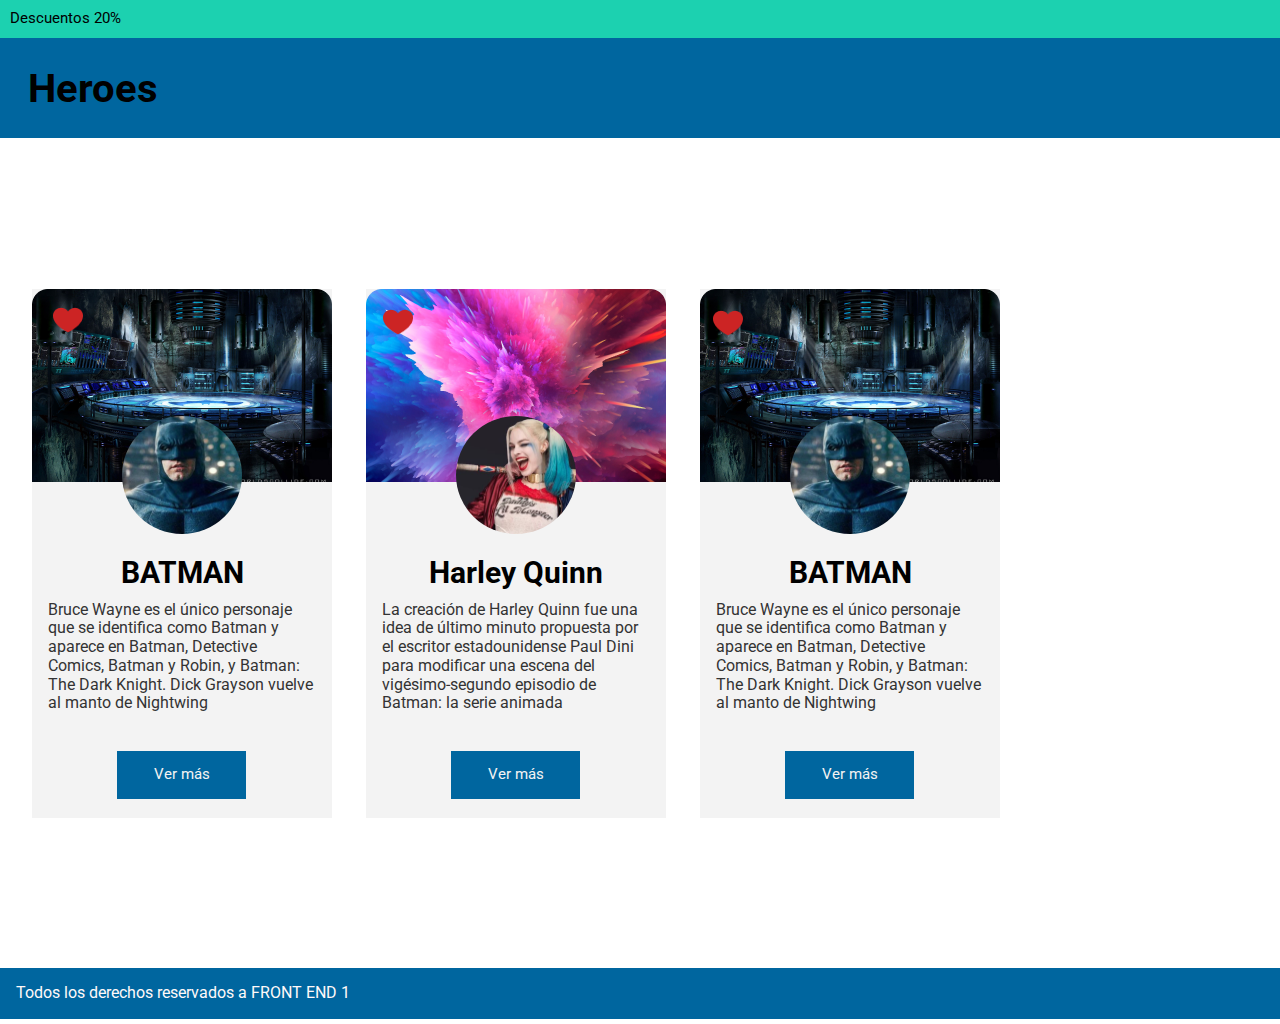
<file: Clase 10/index.html>
<!DOCTYPE html>
<html lang="en">
<head>
    <meta charset="UTF-8">
    <meta http-equiv="X-UA-Compatible" content="IE=edge">
    <meta name="viewport" content="width=device-width, initial-scale=1.0">
    <link rel="stylesheet" href="https://use.fontawesome.com/releases/v5.15.3/css/all.css" integrity="sha384-SZXxX4whJ79/gErwcOYf+zWLeJdY/qpuqC4cAa9rOGUstPomtqpuNWT9wdPEn2fk" crossorigin="anonymous">
    <link rel="preconnect" href="https://fonts.gstatic.com">
    <link href="https://fonts.googleapis.com/css2?family=Roboto:wght@100&display=swap" rel="stylesheet">
    <link rel="stylesheet" href="css/style.css">
    <title>Heroes</title>
</head>
<body>
    <head>
        <p class="descuentos">Descuentos 20%</p>
        <h1 class="heroes">Heroes</h1>
    </head>

    <main>
        <!-- Batman -->
        <div>

            <section>
                <img class="portada-batman" src="img/portada-batman.png">
                <img class="corazon-1" src="img/corazon.png">
                <img class="foto-batman" src="img/batman.png">
                <h2 class="batman">Batman</h2>
                <p class="texto">Bruce Wayne es el único personaje que se identifica como Batman y aparece en Batman, Detective Comics, Batman y Robin, y Batman: The Dark Knight. Dick Grayson vuelve al manto de Nightwing</p>
                <p class="ver-mas">Ver más</p>
            </section>

            <section>
                <img class="portada-harley" src="img/portada-harley-quinn.png">
                <img class="corazon-2" src="img/corazon.png">
                <img class="foto-harley" src="img/harley-quinn.png">
                <h2 class="harley">Harley Quinn</h2>
                <p class="texto">La creación de Harley Quinn fue una idea de último minuto propuesta por el escritor estadounidense Paul Dini para modificar una escena del vigésimo-segundo episodio de Batman: la serie animada</p>
                <p class="ver-mas">Ver más</p>
            </section>
            
            <section class="tercera-section">
                <img class="portada-batman" src="img/portada-batman.png">
                <img class="corazon-3" src="img/corazon.png">
                <img class="foto-batman" src="img/batman.png">
                <h2 class="batman">Batman</h2>
                <p class="texto">Bruce Wayne es el único personaje que se identifica como Batman y aparece en Batman, Detective Comics, Batman y Robin, y Batman: The Dark Knight. Dick Grayson vuelve al manto de Nightwing</p>
                <p class="ver-mas">Ver más</p>
            </section>

        </div>
    </main>

    <footer>
        <p>Todos los derechos reservados a FRONT END 1</p>
    </footer>
</body>
</html>
</file>
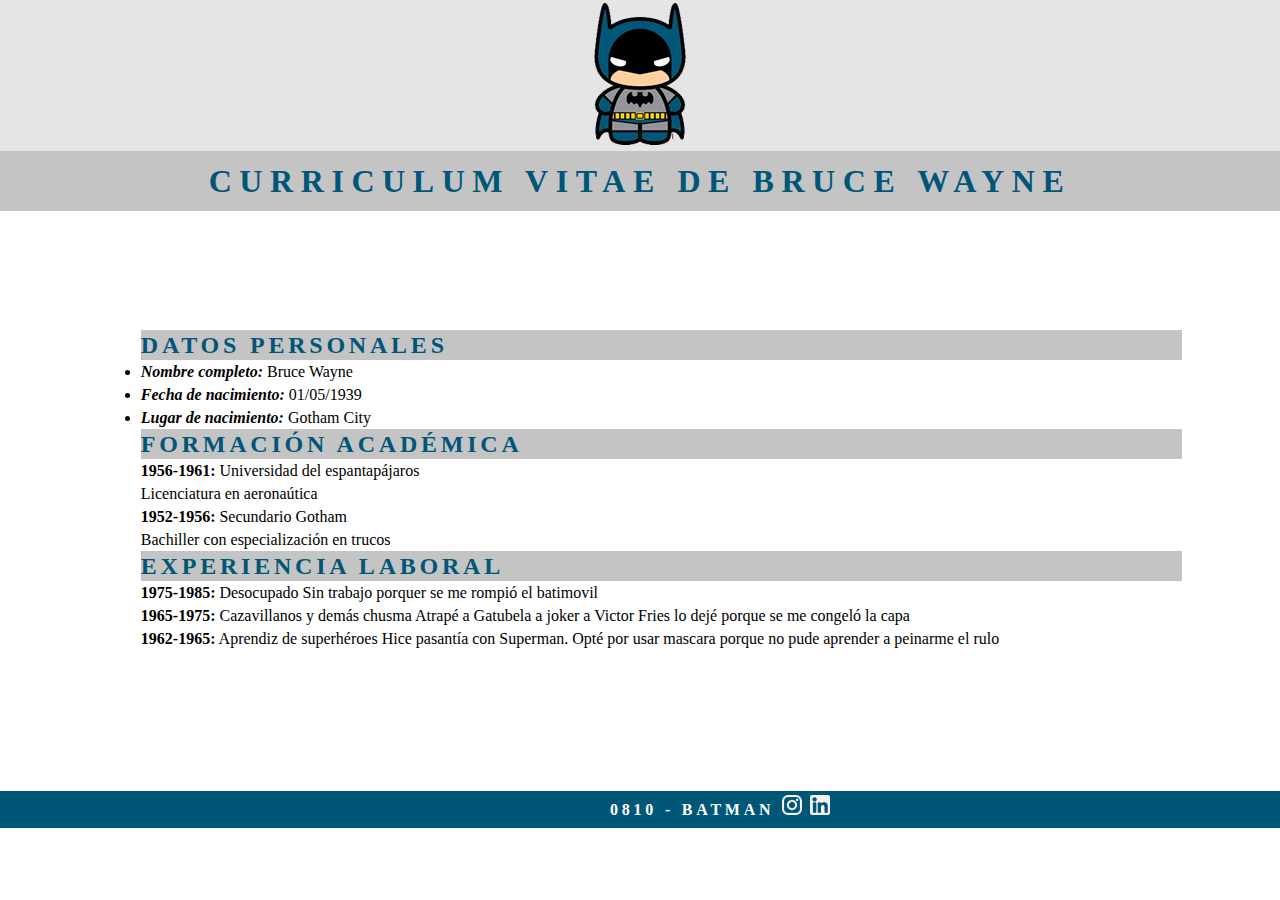
<file: CV Batman/index.html>
<!DOCTYPE html>
<html lang="es">
<head>
    <meta charset="UTF-8">
    <meta http-equiv="X-UA-Compatible" content="IE=edge">
    <meta name="viewport" content="width=device-width, initial-scale=1.0">
    <title>CV Batman</title>
    <link rel="stylesheet" href="https://use.fontawesome.com/releases/v5.15.3/css/all.css" integrity="sha384-SZXxX4whJ79/gErwcOYf+zWLeJdY/qpuqC4cAa9rOGUstPomtqpuNWT9wdPEn2fk" crossorigin="anonymous">
    <link rel="stylesheet" href="css/style.css">
</head>

<body>

<header align="center">
    <img src="img/logo batman.png" alt="Logo de Batman">
    <h1>curriculum vitae de bruce wayne</h1>
</header>

<main>
<a href="../index.html"><i class="fas fa-arrow-circle-left"></i></a>

    <section>
    <h2 class="datos-personales">Datos personales</h2>
        <ul> 
            <li><a class="negrita-y-cursiva">Nombre completo:</a> <a>Bruce Wayne</a></li>
            <li><a class="negrita-y-cursiva">Fecha de nacimiento:</a> <a>01/05/1939</a></li>
            <li><a class="negrita-y-cursiva">Lugar de nacimiento:</a> <a>Gotham City</a></li>
        </ul>

        <h2 class="formacion-academica">Formación académica</h2>
        <ul type="none">
            <li><a class="negrita">1956-1961:</a> 
                <a>Universidad del espantapájaros</a></li>
                <li>Licenciatura en aeronaútica</li>
            <li><a class="negrita">1952-1956:</a> 
                <a>Secundario Gotham</a>
                <li>Bachiller con especialización en trucos</li>
        </ul>

        <h2 class="experiencia-laboral">Experiencia laboral</h2>
        <ul type="none">
            <li><a class="negrita">1975-1985:</a> <a>Desocupado</a>
                Sin trabajo porquer se me rompió el batimovil</li>
            <li><a class="negrita">1965-1975:</a> <a>Cazavillanos y demás chusma</a>
                Atrapé a Gatubela a joker a Victor Fries lo dejé porque se me congeló la capa</li>
            <li><a class="negrita">1962-1965:</a> <a>Aprendiz de superhéroes</a>
                Hice pasantía con Superman. Opté por usar mascara porque no pude aprender a peinarme el rulo</li>
        </ul>
    </section>
</main>

<footer align="center">
    <a class="batman">0810 - Batman</a>
    <a><img class="logo-instagram" src="img/ico_instagram.png" alt="Logo de ig"></a>
    <a><img class="logo-linkedin" src="img/ico_linkedin.png" alt="Logo de Linkedin"></a>
</footer>

</body>

</html>
</file>
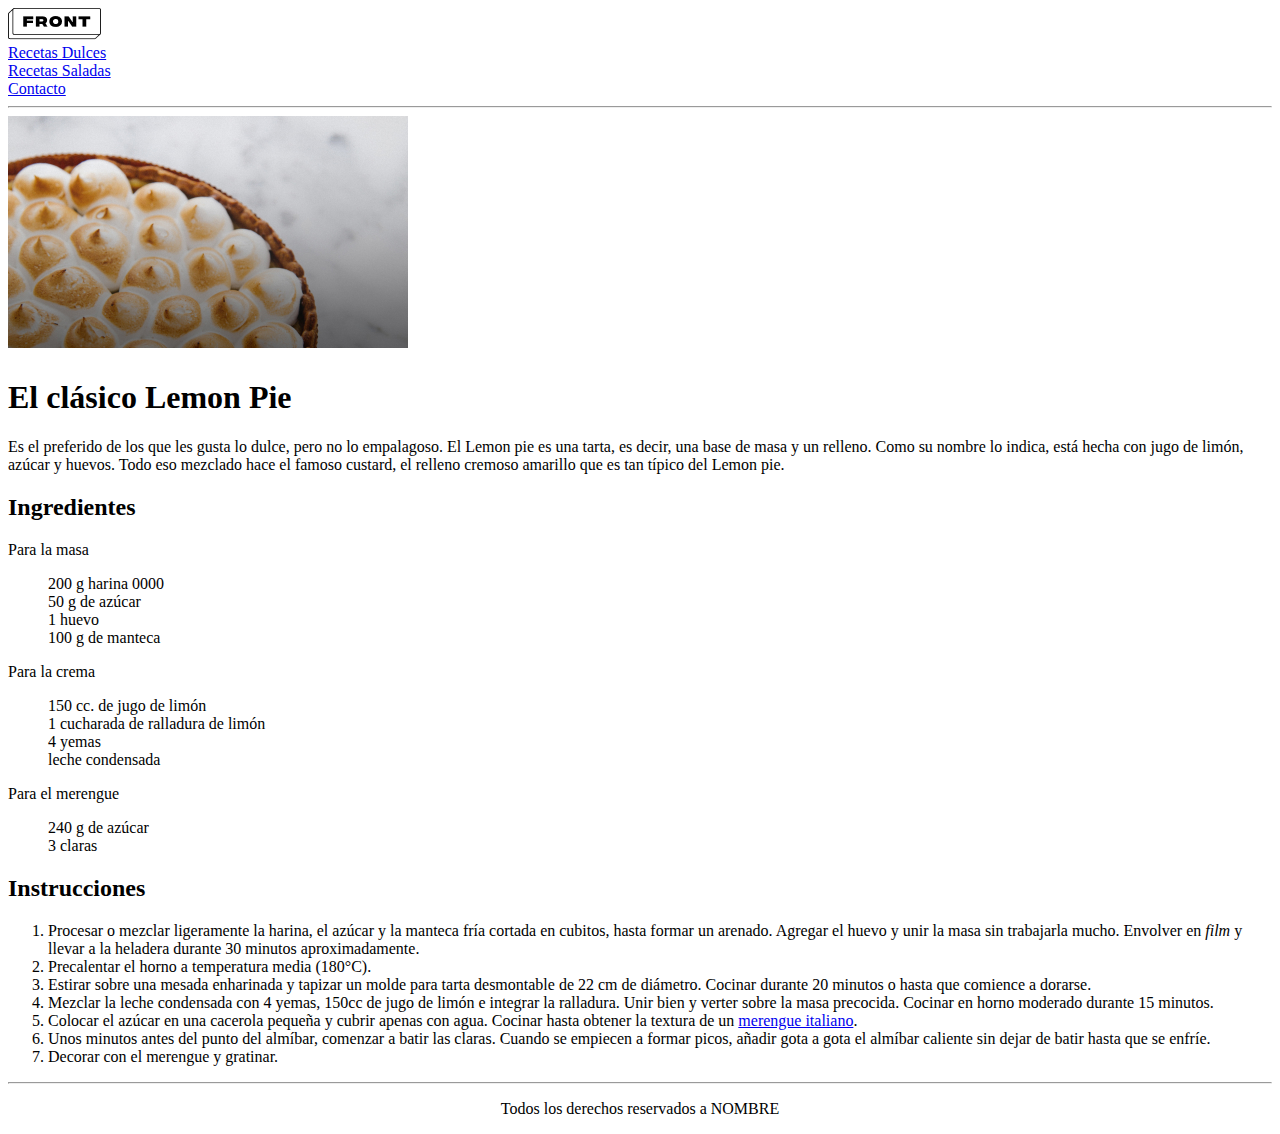
<file: Lemon Pie/index.html>
<!DOCTYPE html>
<html lang="es">
<head>
    <meta charset="UTF-8">
    <meta http-equiv="X-UA-Compatible" content="IE=edge">
    <meta name="viewport" content="width=device-width, initial-scale=1.0">
    <title>Lemon Pie</title>
    <link rel="stylesheet" href="https://use.fontawesome.com/releases/v5.15.3/css/all.css" integrity="sha384-SZXxX4whJ79/gErwcOYf+zWLeJdY/qpuqC4cAa9rOGUstPomtqpuNWT9wdPEn2fk" crossorigin="anonymous">
    <link rel="stylesheet" href="css/style.css">
</head>

<body>
    <header>
        <img src="img/LOGO (1).png" alt="Esto es un logo">
        <br>
        <a href="https://www.google.com" target="_blank">Recetas Dulces</a>
        <br>
        <a href="https://www.google.com" target="_blank">Recetas Saladas</a>
        <br>
        <a href="https://www.google.com" target="_blank">Contacto</a>

        
        <hr>
    </header>
    <main>
        <a href="../index.html"><i class="fas fa-arrow-circle-left"></i></a>

        <img src="img/lemon-pie 2.jpg" alt="Esto es una foto de un Lemon Pie">
        <h1>El clásico Lemon Pie</h1>
        <p>Es el preferido de los que les gusta lo dulce, pero no lo empalagoso. El Lemon pie es una tarta, es decir, una base de masa y un relleno. Como su nombre lo indica, está hecha con jugo de limón, azúcar y huevos. Todo eso mezclado hace el famoso custard, el relleno cremoso amarillo que es tan típico del Lemon pie.</p>
        <section id="Ingredientes">
            <h2>Ingredientes</h2>
            <p>Para la masa</p>
                <ul type="none">
                    <li>200 g harina 0000</li>
                    <li>50 g de azúcar</li>
                    <li>1 huevo</li>
                    <li>100 g de manteca</li>
                </ul>
            <p>Para la crema</p>
                <ul type="none">
                    <li>150 cc. de jugo de limón</li>
                    <li>1 cucharada de ralladura de limón</li>
                    <li>4 yemas</li>
                    <li>leche condensada</li>
                </ul>
            <p id="merengue italiano">Para el merengue</p>
                <ul type="none">
                    <li>240 g de azúcar</li>
                    <li>3 claras</li>
                    
                </ul>
                    
        </section>
        <section id="Instrucciones">
            <h2>Instrucciones</h2>
            <ol>
                <li>Procesar o mezclar ligeramente la harina, el azúcar y la manteca fría cortada en cubitos, hasta formar un arenado. Agregar el huevo y unir la masa sin trabajarla mucho. Envolver en <em>film</em> y llevar a la heladera durante 30 minutos aproximadamente.</li>
                <li>Precalentar el horno a temperatura media (180°C).</li>
                <li>Estirar sobre una mesada enharinada y tapizar un molde para tarta desmontable de 22 cm de diámetro. Cocinar durante 20 minutos o hasta que comience a dorarse.</li>            
                <li>Mezclar la leche condensada con 4 yemas, 150cc de jugo de limón e integrar la ralladura. Unir bien y verter sobre la masa precocida. Cocinar en horno moderado durante 15 minutos.</li>
                <li>Colocar el azúcar en una cacerola pequeña y cubrir apenas con agua. Cocinar hasta obtener la textura de un <a href="#merengue italiano">merengue italiano</a>.</li>
                <li>Unos minutos antes del punto del almíbar, comenzar a batir las claras. Cuando se empiecen a formar picos, añadir gota a gota el almíbar caliente sin dejar de batir hasta que se enfríe.</li>
                <li>Decorar con el merengue y gratinar.</li>
            
            </ol>
        </section>
        </main>
        <footer align="center">
            <hr>
            <p>Todos los derechos reservados a NOMBRE</p>
        </footer>
</body>
</html>
</file>
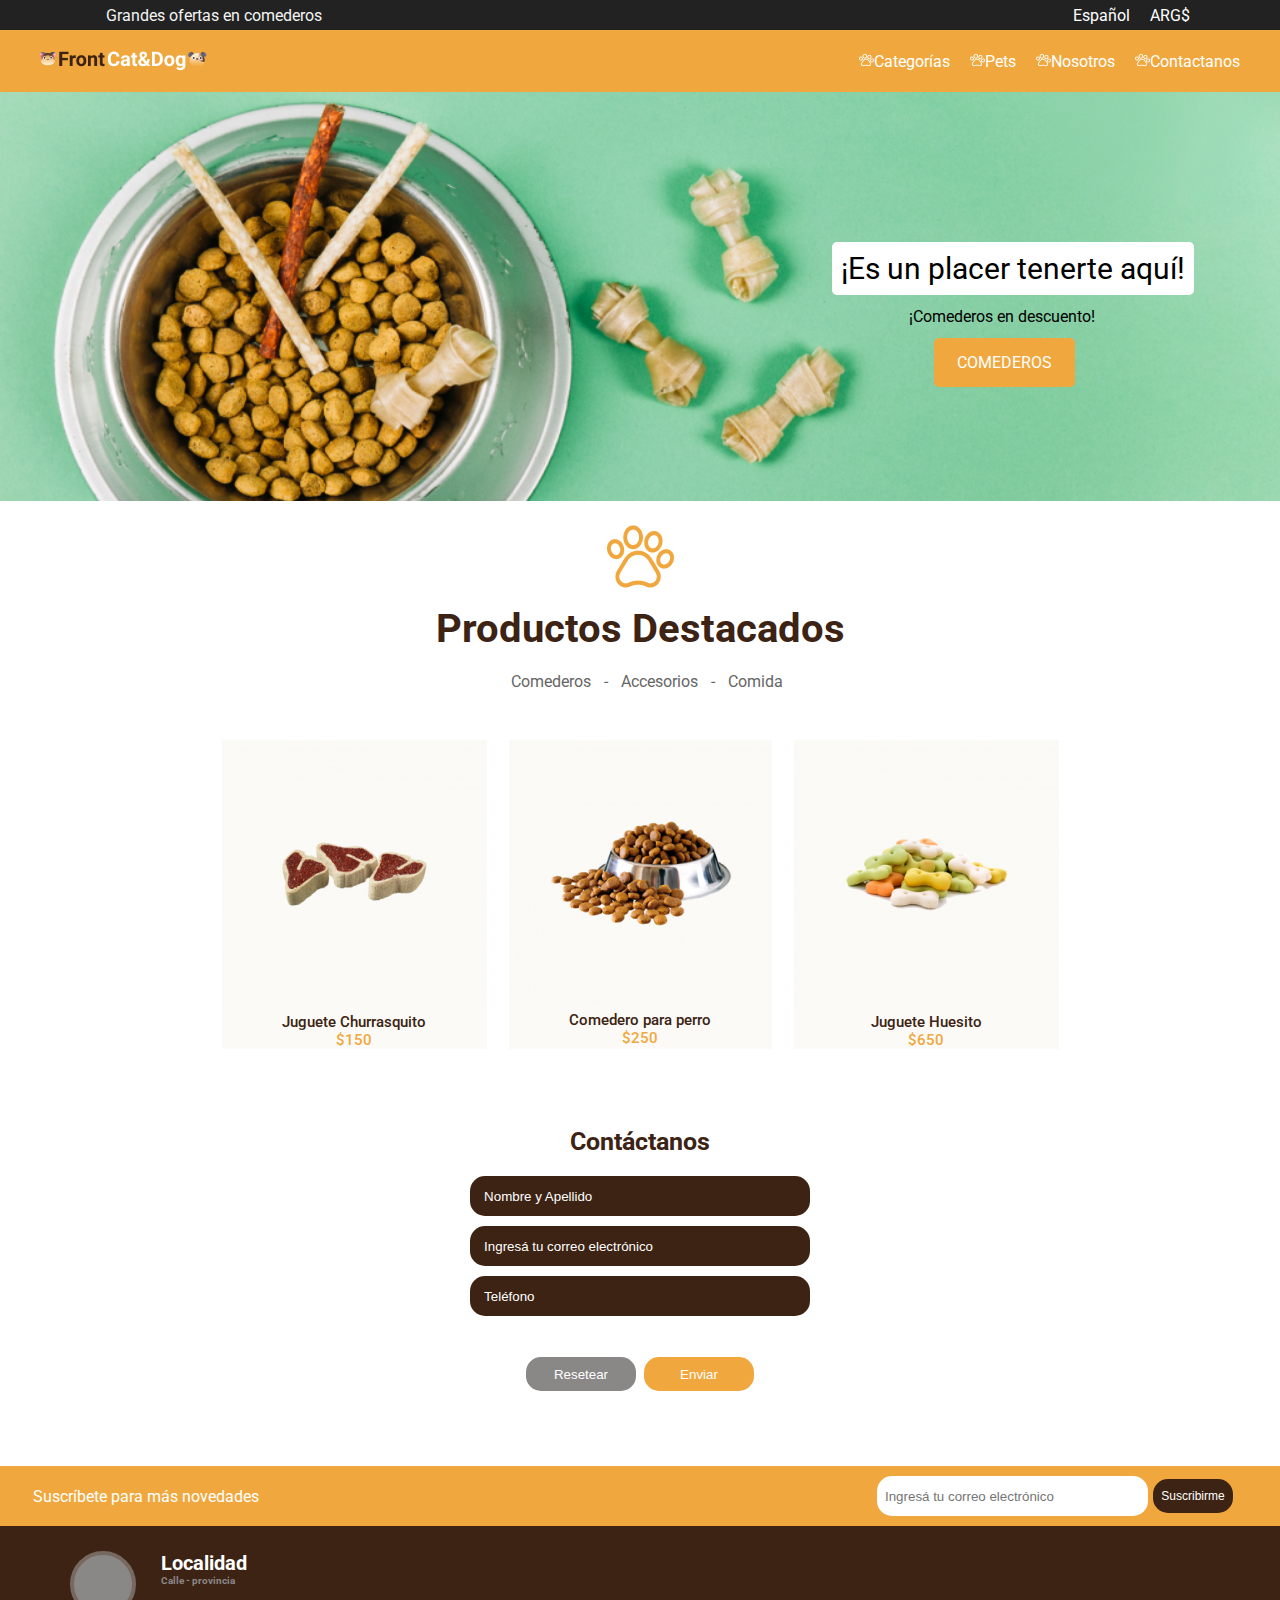
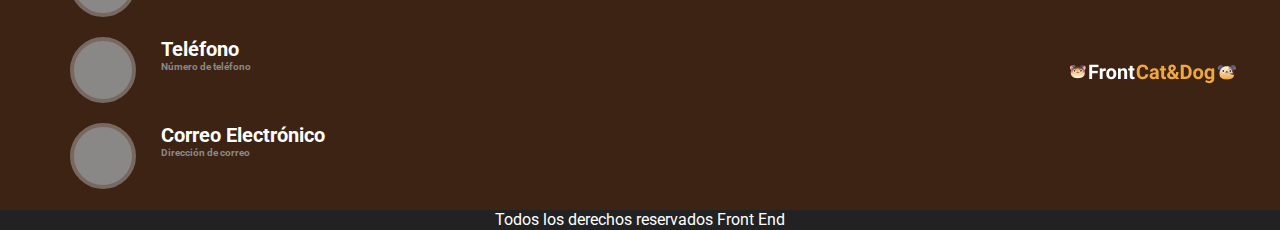
<file: Pet Shop/index.html>
<!DOCTYPE html>
<html lang="es">
<head>
    <meta charset="UTF-8">
    <meta http-equiv="X-UA-Compatible" content="IE=edge">
    <meta name="viewport" content="width=device-width, initial-scale=1.0">
    <title>PetShop</title>
    <link rel="preconnect" href="https://fonts.googleapis.com">
    <link rel="preconnect" href="https://fonts.gstatic.com" crossorigin>
    <link href="https://fonts.googleapis.com/css2?family=Roboto:ital,wght@0,100;0,300;0,400;0,500;0,700;0,900;1,100;1,300;1,400;1,500;1,700;1,900&display=swap" rel="stylesheet">
    <link rel="stylesheet" href="https://use.fontawesome.com/releases/v5.15.3/css/all.css" integrity="sha384-SZXxX4whJ79/gErwcOYf+zWLeJdY/qpuqC4cAa9rOGUstPomtqpuNWT9wdPEn2fk" crossorigin="anonymous">
    <link rel="stylesheet" href="css/style.css">
</head>

<body>
<header> 
    <div>
        <p>Grandes ofertas en comederos</p>
        <ul type="none">
            <li><a href>Español <i class="fas fa-chevron-down"></i></a></li>
            <li><a href>ARG$ <i class="fas fa-chevron-down"></i></a></li>
        </ul>
    </div>
    <div>
        <a href><img src="img/Logo.png"></a>
        <nav>
            <ul type="none">
                <li><a href><img src="img/pawprint 1 BANNER.png">Categorías</a></li>
                <li><a href><img src="img/pawprint 2.png">Pets</a></li>
                <li><a href><img src="img/pawprint 3.png">Nosotros</a></li>
                <li><a href><img src="img/pawprint 4.png">Contactanos</a></li>
            </ul>
        </nav>
    </div>
</header>

<main>
    <section>
        <h2>¡Es un placer tenerte aquí!</h2>
        <p class="comederos-1">¡Comederos en descuento!</p>
        <p class="comederos-2"><a href="">COMEDEROS</a></p>
    </section>
    <section>
        <img src="img/pawprint 1.png">
        <h1>Productos Destacados</h1>
        <span>Comederos</span><span>-</span><span>Accesorios</span><span>-</span><span>Comida</span>
    </section>
    <section class="productos">
        <div>
            <img src="img/churrasquito.png">
            <p class="articulo">Juguete Churrasquito</p>
            <p class="precio">$150</p>
        </div>
        <div>
            <img src="img/comedero.png">
            <p class="articulo">Comedero para perro</p>
            <p class="precio">$250</p>
        </div>
        <div>
            <img src="img/Huesito.png">
            <p class="articulo">Juguete Huesito</p>
            <p class="precio">$650</p>
        </div>
    </section>
    
    <form action="" method="GET" class="formulario-contacto">
        <legend>Contáctanos</legend>
        <div class="campos-form">
            <div>
                <label for="usuario"></label>
                <input type="text" id="usuario" name="usuario" placeholder="Nombre y Apellido" required>
            </div>
            <div>
                <label for="email"></label>
                <input type="email" id="email" name="email" placeholder="Ingresá tu correo electrónico" required>
            </div>
            <div>
                <label for="telefono"></label>
                <input type="tel" id="telefono" name="tel" placeholder="Teléfono" required>
            </div>
        </div>
        <div class="botones">
            <button type="reset">Resetear</button>
            <button type="submit">Enviar</button>
        </div>
    </form>

    <section class="suscripcion">
        <div>
            <i class="far fa-envelope"></i>
            <p>Suscríbete para más novedades</p>
        </div>
        <form action="" method="GET" class="formulario-suscripcion">
            <div>
                <label for="email"></label>
                <input type="email" id="email" name="email_usuario" placeholder="Ingresá tu correo electrónico" required>
            </div>
            <button type="submit">Suscribirme</button>
        </form>
    </section>
</main>

<footer>
    <div class="footer">
        <div class="container">
            <i class="fas fa-map-marker-alt"></i>
            <!-- <img src="img/Localidad.png"> -->
            <div>
                <p>Localidad</p>
                <p>Calle - provincia</p>
            </div>
        </div>
        <div class="container">
            <i class="fas fa-phone-volume"></i>
            <!-- <img src="img/Teléfono.png"> -->
            <div>
                <p>Teléfono</p>
                <p>Número de teléfono</p>
            </div>
        </div>
        <div class="container">
            <i class="fas fa-at"></i>
            <!-- <img src="img/Correo electrónico.png"> -->
            <div>
                <p>Correo Electrónico</p>
                <p>Dirección de correo</p>
            </div>
        </div>
        <div>
            <a href><img class="logo-pie" src="img/Logo para abajo.png"></a>
        </div>
    </div>
    <p class="derechos">Todos los derechos reservados Front End</p>
</footer>

</body>
</html>
</file>
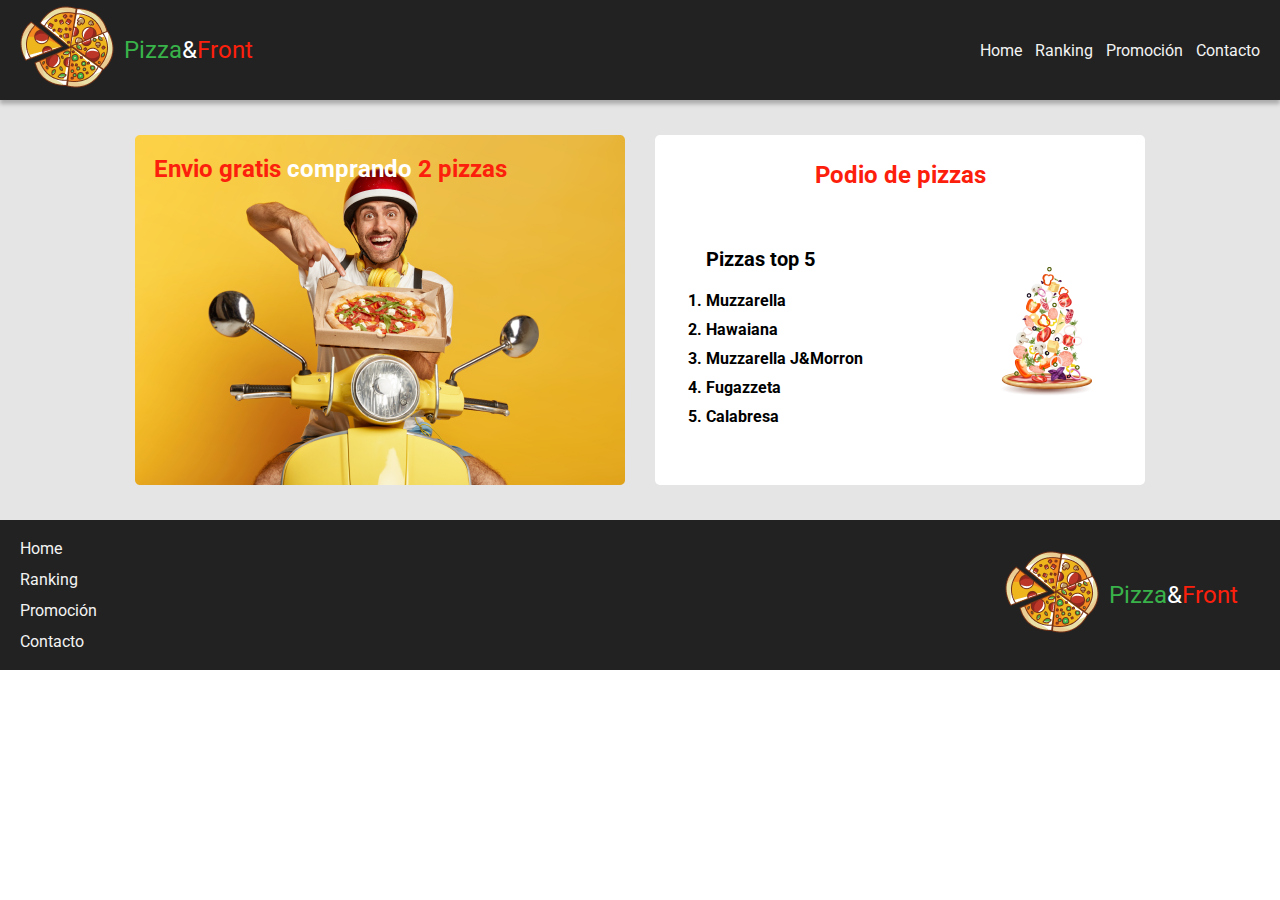
<file: Pizza&Front/index.html>
<!DOCTYPE html>
<html lang="es">
<head>
    <meta charset="UTF-8">
    <meta http-equiv="X-UA-Compatible" content="IE=edge">
    <meta name="viewport" content="width=device-width, initial-scale=1.0">
    <title>Pizza</title>
    <link href="https://fonts.googleapis.com/css2?family=Roboto:ital,wght@0,100;0,300;0,400;0,500;0,700;0,900;1,100;1,300;1,400;1,500;1,700;1,900&display=swap" rel="stylesheet">
    <link rel="stylesheet" href="css/style.css">
</head>
<body>
<header>
    <div class="logo">
        <a href><img src="img/VectorPizza.png"></a>
        <ul type="none">
            <li><a href class="pizza">Pizza</a></li>
            <li><a href>&</a></li>
            <li><a href class="front">Front</a></li>
        </ul>
    </div>
    <div>
        <ul type="none" class="nav">
            <li><a href="">Home</a></li>
            <li><a href="">Ranking</a></li>
            <li><a href="">Promoción</a></li>
            <li><a href="">Contacto</a></li>
        </ul>
    </div> 
        
</header>

<main>
    <div class="delivery">
        <h2>Envio gratis <span class="comprando">comprando</span> 2 pizzas</h2>
    </div>
    <div class="arbolito">
        <h2>Podio de pizzas</h2>
        <div class="contenedor">
            <p>Pizzas top 5</p>
            <ol>
                <li>Muzzarella</li>
                <li>Hawaiana</li>
                <li>Muzzarella J&Morron</li>
                <li>Fugazzeta</li>
                <li>Calabresa</li>
            </ol>
        </div>
        <img src="img/PizzaFalling.png">
    </div>
</main>

<footer>
    <div>
        <ul type="none" class="nav">
            <li><a href="">Home</a></li>
            <li><a href="">Ranking</a></li>
            <li><a href="">Promoción</a></li>
            <li><a href="">Contacto</a></li>
        </ul>
    </div> 
    <div class="logo">
        <a href><img src="img/VectorPizza.png"></a>
        <ul type="none">
            <li><a href class="pizza">Pizza</a></li>
            <li><a href>&</a></li>
            <li><a href class="front">Front</a></li>
        </ul>
    </div>
</footer>

</body>
</html>
</file>
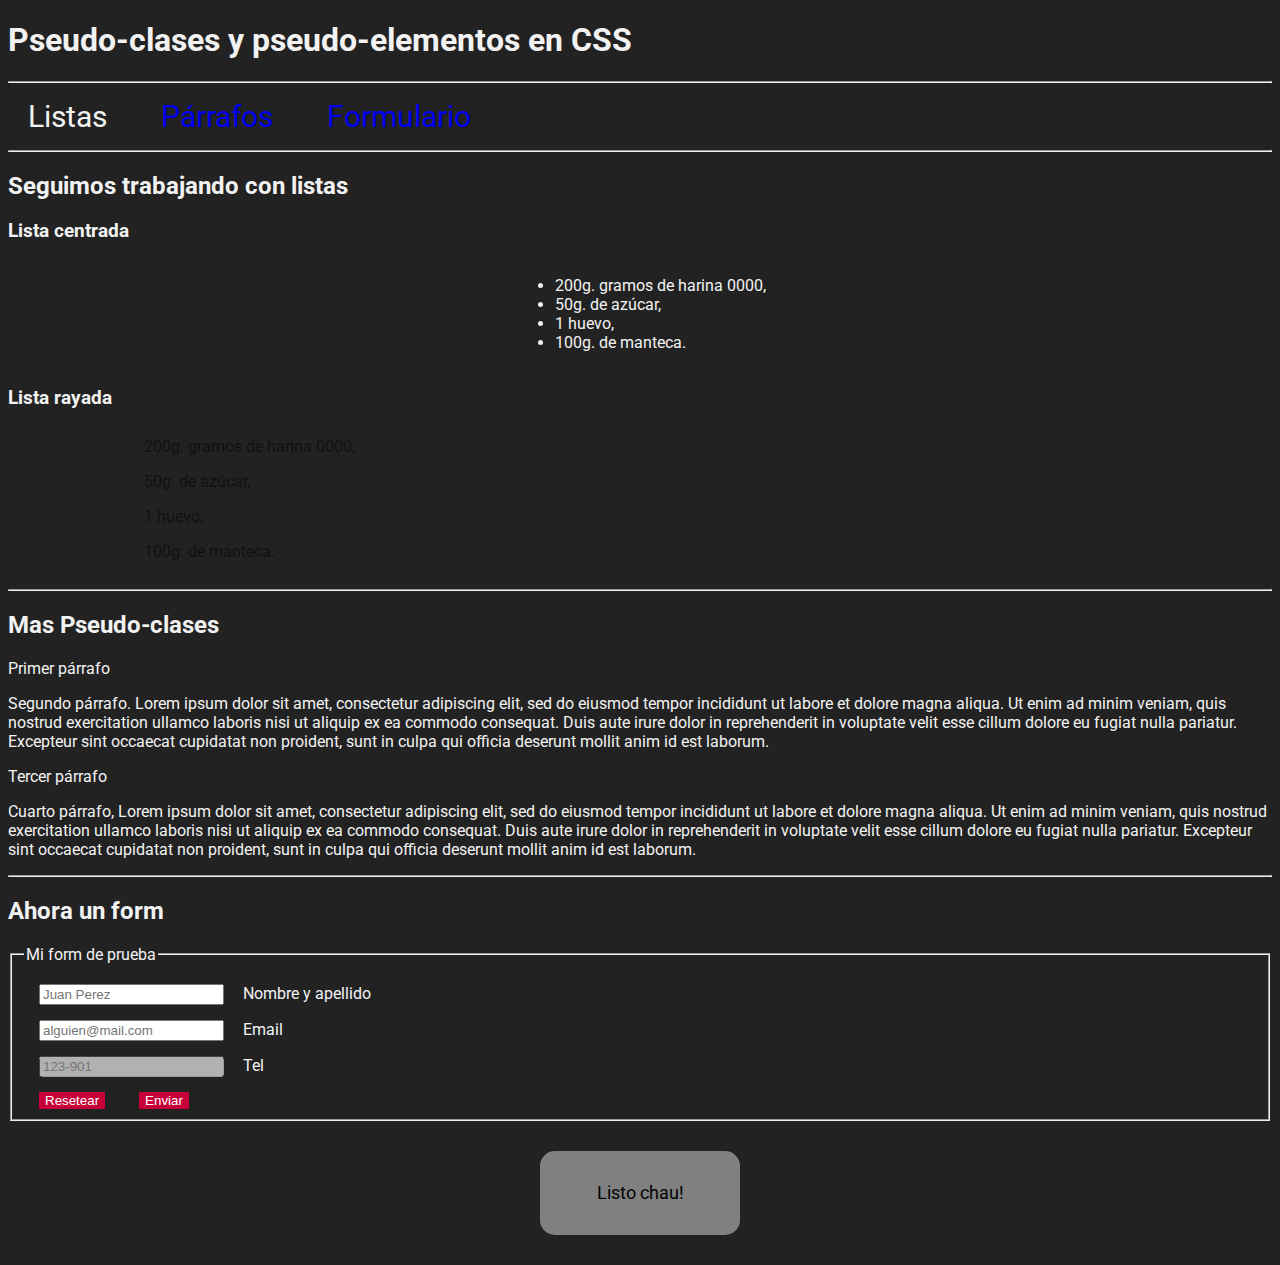
<file: Pseudoclases/index.html>
<!DOCTYPE html>
<html lang="en">

<head>
    <meta charset="UTF-8">
    <meta http-equiv="X-UA-Compatible" content="IE=edge">
    <meta name="viewport" content="width=device-width, initial-scale=1.0">
    <title>Document</title>
    <link rel="stylesheet" href="./css/style_sincronica_base.css">
    <!-- <link rel="stylesheet" href="./css/style_sincronica.css"> -->
</head>

<body>
    <h1>Pseudo-clases y pseudo-elementos en CSS </h1>
    <hr>
    <nav>
        <ul>
            <li><a >Listas</a></li>
            <li><a href="#parrafos">Párrafos</a></li>
            <li><a href="#formulario">Formulario</a></li>
        </ul>
    </nav>
    <hr>
    <section id="listas">
        <h2 class="tooltip">Seguimos trabajando con listas <span class="tooltiptext">Otra vez sopa</span></h2>
        <h3> Lista centrada </h3>
        <div class="centrar-listas">
            <ul>
                <li>200g. gramos de harina 0000, </li>
                <li>50g. de azúcar,</li>
                <li>1 huevo,</li>
                <li>100g. de manteca.</li>
            </ul>
        </div>
        <h3>Lista rayada</h3>
        <ul class="lista">
            <li>200g. gramos de harina 0000, </li>
            <li>50g. de azúcar,</li>
            <li>1 huevo,</li>
            <li>100g. de manteca.</li>
        </ul>
    </section>
    <hr>
    <section id="parrafos">
        <h2>Mas Pseudo-clases</h2>
        <div>
            <p>Primer párrafo</p>
            <p>Segundo párrafo. Lorem ipsum dolor sit amet, consectetur adipiscing elit, sed do eiusmod tempor
                incididunt ut
                labore et dolore magna aliqua. Ut enim ad minim veniam, quis nostrud exercitation ullamco laboris nisi
                ut
                aliquip ex ea commodo consequat. Duis aute irure dolor in reprehenderit in voluptate velit esse cillum
                dolore eu fugiat nulla pariatur. Excepteur sint occaecat cupidatat non proident, sunt in culpa qui
                officia
                deserunt mollit anim id est laborum.</p>
            <p>Tercer párrafo</p>
            <p>Cuarto párrafo, Lorem ipsum dolor sit amet, consectetur adipiscing elit, sed do eiusmod tempor incididunt
                ut
                labore et dolore magna aliqua. Ut enim ad minim veniam, quis nostrud exercitation ullamco laboris nisi
                ut
                aliquip ex ea commodo consequat. Duis aute irure dolor in reprehenderit in voluptate velit esse cillum
                dolore eu fugiat nulla pariatur. Excepteur sint occaecat cupidatat non proident, sunt in culpa qui
                officia
                deserunt mollit anim id est laborum.</p>
        </div>
    </section>
    <hr>
    <section id="formulario">
        <h2>Ahora un form</h2>
        <form action="">
            <fieldset>
                <legend>Mi form de prueba</legend>
                <!-- Opcion simple -->
                <!-- <label for="nombre" class="required"> Nombre y apellido</label>
                <input type="text" id="nombre" name="nombre" placeholder="Juan Perez" minlength="3" required>
                <label for="email" class="required">Email</label>
                <input type="email" id="email" name="email" placeholder="alguien@mail.com" required>
                <label for="tel">Tel</label>
                <input type="tel" id="tel" name="tel" placeholder="123-901" disabled> -->

                <!-- Opcion automática  -->
                <div>
                    <input type="text" id="nombre" name="nombre" placeholder="Juan Perez" required>
                    <label for="nombre">Nombre y apellido</label>
                </div>
                <div>
                    <input type="email" id="email" name="email" placeholder="alguien@mail.com" required>
                    <label for="email">Email</label>
                </div>
                <div>
                    <input type="tel" id="tel" name="tel" placeholder="123-901" disabled>
                    <label for="tel">Tel</label>
                </div>
               
                <input type="reset" value="Resetear">
                <input type="submit" value="Enviar">
            </fieldset>
        </form>
    </section>
    <div class="dialogo">
        <p>Listo chau!</p>
    </div>
</body>

</html>
</file>
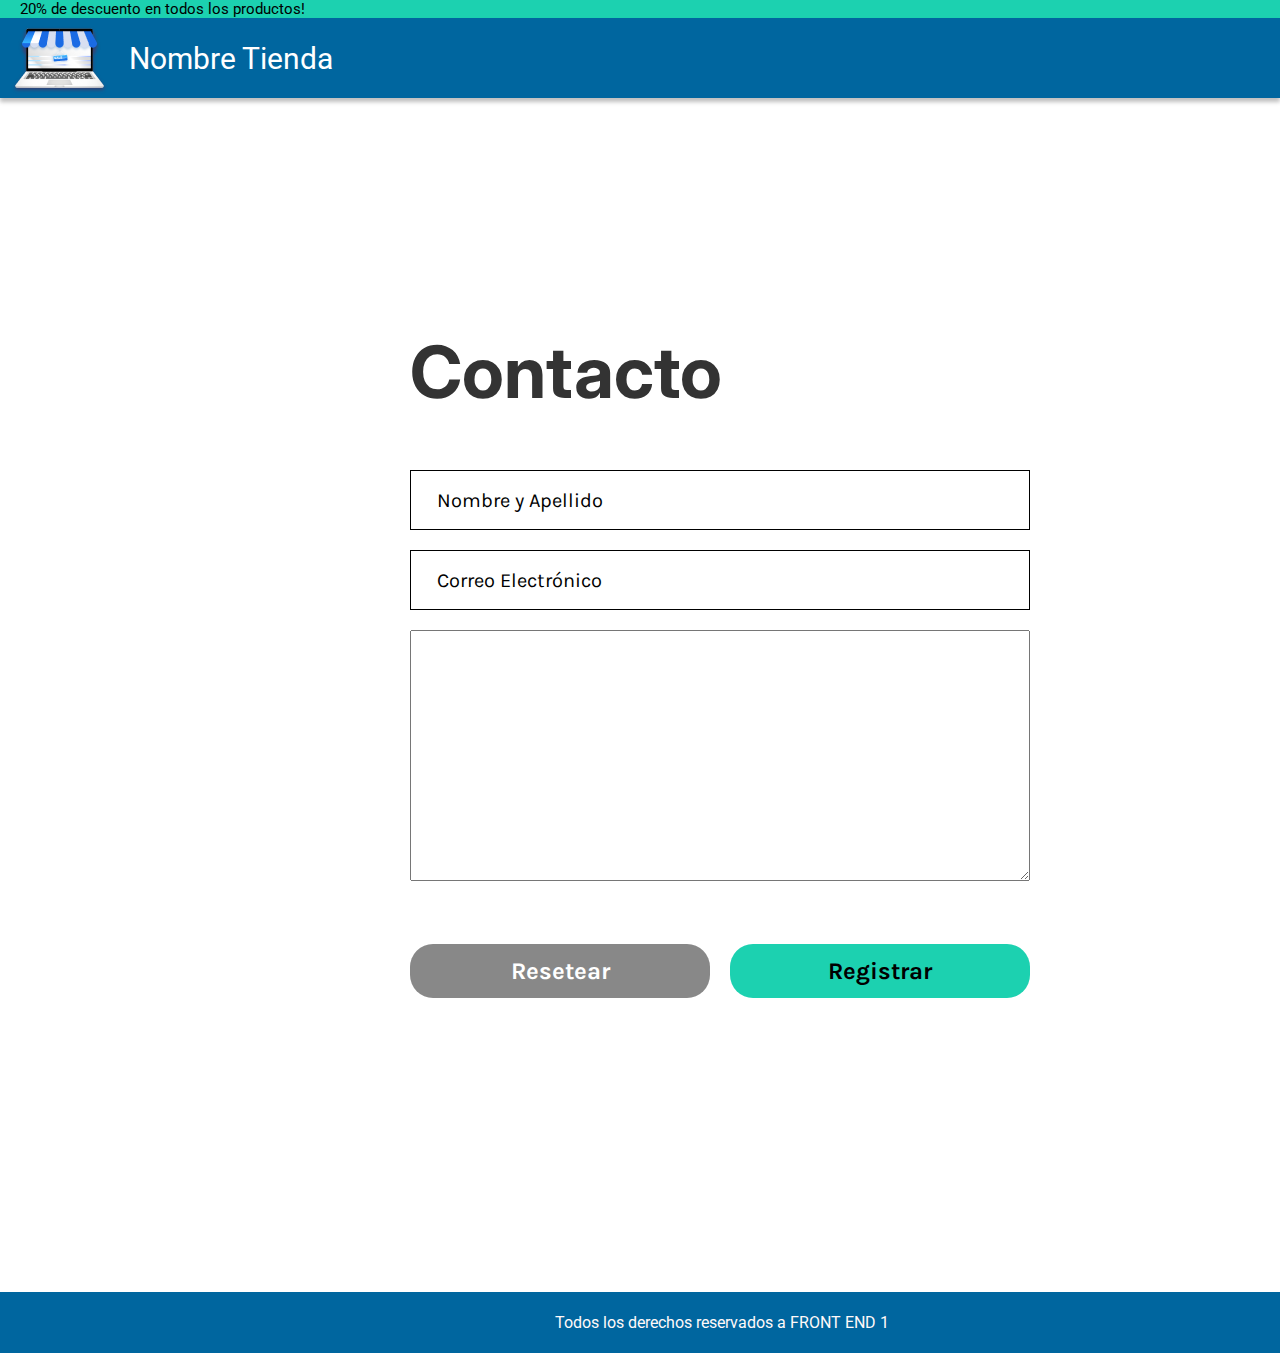
<file: Formularios/Contacto/index.html>
<!DOCTYPE html>
<html lang="es">
<head>
    <meta charset="UTF-8">
    <meta http-equiv="X-UA-Compatible" content="IE=edge">
    <meta name="viewport" content="width=device-width, initial-scale=1.0">
    <title>Contacto</title>
    <link rel="preconnect" href="https://fonts.googleapis.com">
    <link rel="preconnect" href="https://fonts.gstatic.com" crossorigin>
    <link href="https://fonts.googleapis.com/css2?family=Inter:wght@700&family=Karla:wght@400;700&family=Roboto&display=swap" rel="stylesheet">
    <link rel="stylesheet" href="https://use.fontawesome.com/releases/v5.15.3/css/all.css" integrity="sha384-SZXxX4whJ79/gErwcOYf+zWLeJdY/qpuqC4cAa9rOGUstPomtqpuNWT9wdPEn2fk" crossorigin="anonymous">
    <link rel="stylesheet" href="style.css">
</head>
<body>
    <header>
        <p>20% de descuento en todos los productos!</p>
        <div>
            <img src="logo-tienda.png" alt="logo-tienda">
            <a href>Nombre Tienda</a>
        </div>
    </header>
    <main>
        <a href="../../index.html"><i class="fas fa-arrow-circle-left"></i></a>
        <form action="contacto.html" method="GET" enctype="text/plain">
            <h2>Contacto</h2>
            <div class="campos-form">
                <div>
                    <label for="name"></label>
                    <input type="text" id="name" name="name" placeholder="Nombre y Apellido" required>
                </div>
                <div>
                    <label for="email"></label>
                    <input type="email" id="email" name="email" placeholder="Correo Electrónico" required>
                </div>
                <div>
                    <label for="comments"></label>
                    <textarea type="text" id="comments" name="comments"></textarea>
                </div>
            </div>
            <div class="boton">
                <button type="reset" style="cursor:pointer">Resetear</button>
                <button type="submit" style="cursor:pointer">Registrar</button>
            </div>
        </form>
    </main>
    <footer>
        <p>Todos los derechos reservados a FRONT END 1</p>
    </footer>
</body>
</html>
</file>
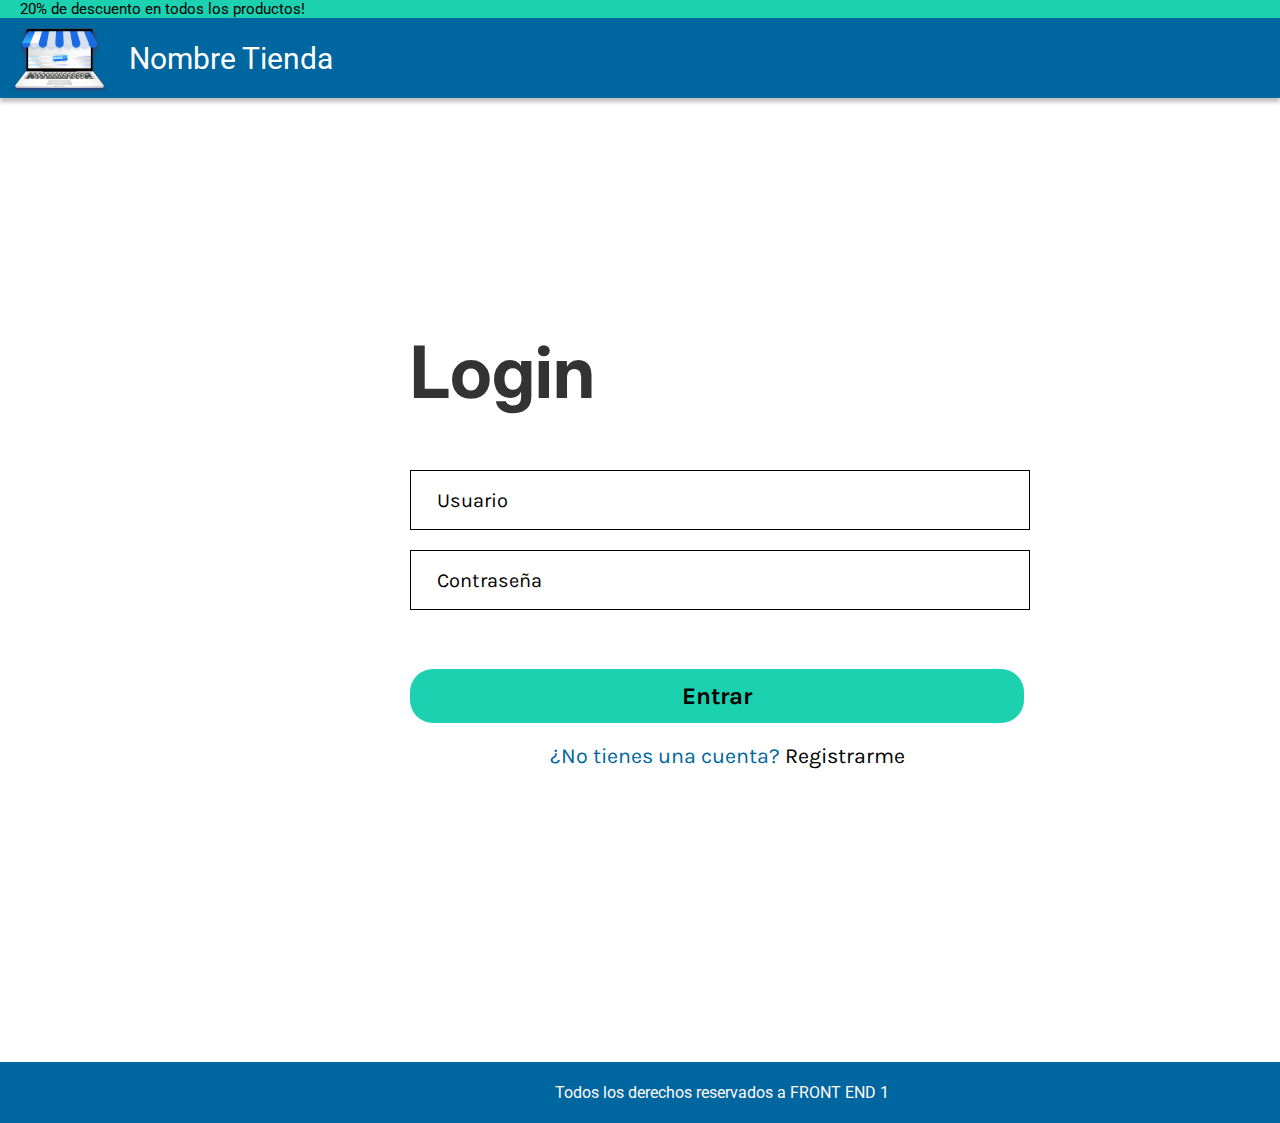
<file: Formularios/Login/index.html>
<!DOCTYPE html>
<html lang="es">
<head>
    <meta charset="UTF-8">
    <meta http-equiv="X-UA-Compatible" content="IE=edge">
    <meta name="viewport" content="width=device-width, initial-scale=1.0">
    <title>Login</title>
    <link rel="preconnect" href="https://fonts.googleapis.com">
    <link rel="preconnect" href="https://fonts.gstatic.com" crossorigin>
    <link href="https://fonts.googleapis.com/css2?family=Inter:wght@700&family=Karla:wght@400;700&family=Roboto&display=swap" rel="stylesheet">
    <link rel="stylesheet" href="https://use.fontawesome.com/releases/v5.15.3/css/all.css" integrity="sha384-SZXxX4whJ79/gErwcOYf+zWLeJdY/qpuqC4cAa9rOGUstPomtqpuNWT9wdPEn2fk" crossorigin="anonymous">
    <link rel="stylesheet" href="style.css">
</head>
<body>
    <header>
        <p>20% de descuento en todos los productos!</p>
        <div>
            <img src="logo-tienda.png" alt="logo-tienda">
            <a href>Nombre Tienda</a>
        </div>
    </header>
    <main>
        <a href="../../index.html"><i class="fas fa-arrow-circle-left"></i></a>
        <a href="../Contacto/index.html"><i class="fas fa-arrow-circle-right"></i></a>
        
        <form action="contacto.html" method="GET" enctype="text/plain">
            <h2>Login</h2>
            <div class="campos-form">
                <div>
                    <label for="usuario"></label>
                    <input type="email" id="usuario" name="usuario" placeholder="Usuario" required>
                </div>
                <div>
                    <label for="constrasena"></label>
                    <input type="password" id="constrasena" name="usuario" placeholder="Contraseña" required>
                </div>
            </div>
            <div class="boton">
                <button type="submit" style="cursor:pointer">Entrar</button>
            </div>
            <p>
                <a href="../Registro/index.html">¿No tienes una cuenta?</a><span> Registrarme</span>
            </p>
        </form>
    </main>
    <footer>
        <p>Todos los derechos reservados a FRONT END 1</p>
    </footer>
</body>
</html>
</file>
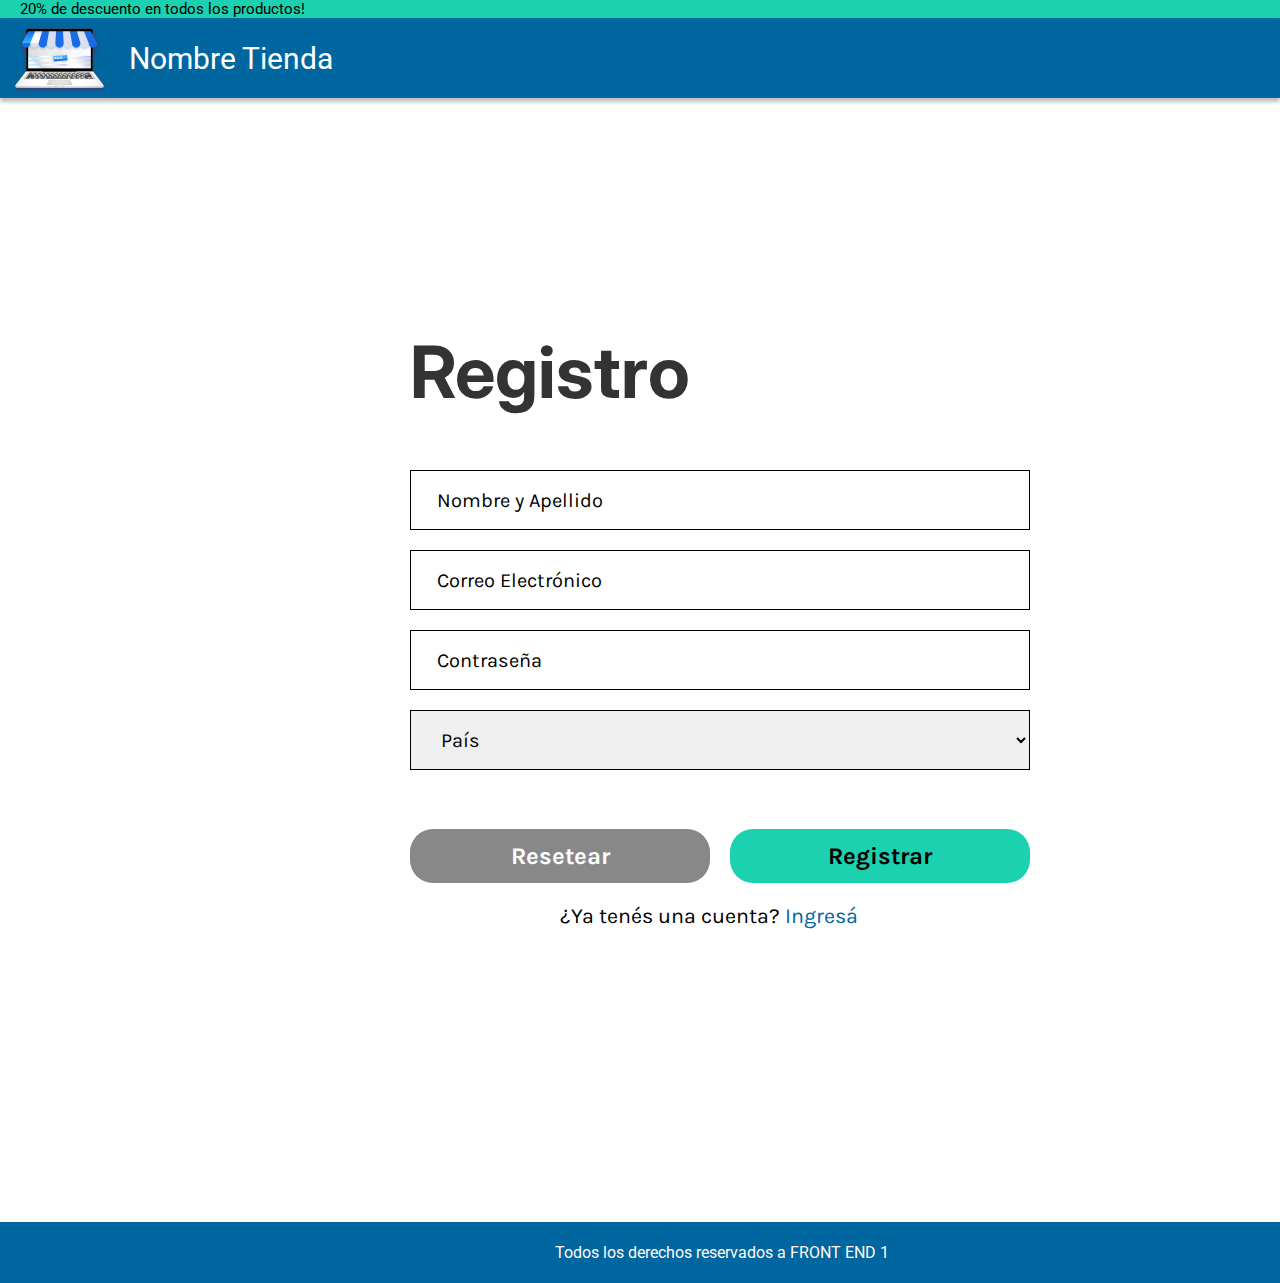
<file: Formularios/Registro/index.html>
<!DOCTYPE html>
<html lang="es">
<head>
    <meta charset="UTF-8">
    <meta http-equiv="X-UA-Compatible" content="IE=edge">
    <meta name="viewport" content="width=device-width, initial-scale=1.0">
    <title>Registro</title>
    <link rel="preconnect" href="https://fonts.googleapis.com">
    <link rel="preconnect" href="https://fonts.gstatic.com" crossorigin>
    <link href="https://fonts.googleapis.com/css2?family=Inter:wght@700&family=Karla:wght@400;700&family=Roboto&display=swap" rel="stylesheet">
    <link rel="stylesheet" href="https://use.fontawesome.com/releases/v5.15.3/css/all.css" integrity="sha384-SZXxX4whJ79/gErwcOYf+zWLeJdY/qpuqC4cAa9rOGUstPomtqpuNWT9wdPEn2fk" crossorigin="anonymous">
    <link rel="stylesheet" href="style.css">
</head>
<body>
    <header>
        <p>20% de descuento en todos los productos!</p>
        <div>
            <img src="logo-tienda.png" alt="logo-tienda">
            <a href>Nombre Tienda</a>
        </div>
    </header>
    <main>
        <a href="../../index.html"><i class="fas fa-arrow-circle-left"></i></a>
        <a href="../Contacto/index.html"><i class="fas fa-arrow-circle-right"></i></a>
        <form action="contacto.html" method="GET" enctype="text/plain">
            <h2>Registro</h2>
            <div class="campos-form">
                <div>
                    <label for="name"></label>
                    <input type="text" id="name" name="name" placeholder="Nombre y Apellido" required>
                </div>
                <div>
                    <label for="email"></label>
                    <input type="email" id="email" name="email" placeholder="Correo Electrónico" required>
                </div>
                <div>
                    <label for="password"></label>
                    <input type="password" id="password" name="password" placeholder="Contraseña" required>
                </div>
                <div>
                    <label for="country"></label>
                    <select id="country" name="country" required>
                        <option hidden selected>País</option>
                        <option>Argentina</option>
                        <option>Colombia</option>
                        <option>Brasil</option>
                    </select>
                </div>
            </div>
            <div class="boton">
                <button type="reset" style="cursor:pointer">Resetear</button>
                <button type="submit" style="cursor:pointer">Registrar</button>
            </div>
            <p>
                <span>¿Ya tenés una cuenta? </span><a href="../Login/index.html">Ingresá</a>
            </p>
        </form>
    </main>
    <footer>
        <p>Todos los derechos reservados a FRONT END 1</p>
    </footer>
</body>
</html>
</file>
<file: Clase 10/css/style.css>
* {
    margin:0;
    padding: 0;
    box-sizing: border-box;
}

body {
    /* width: 1024px; */
    height: 1024px;
    font-family: 'Roboto', sans-serif;
    font-style: normal;
    font-weight: 400px;
}

/* header */

header {
    color:#000000;
}

.descuentos {
    background-color: #1CD1B0;
    padding: 10px 903px 10px 10px;
    font-size: 15px;
    line-height: 17.58px;
}

.heroes {
    background-color: #00669F;
    padding: 28px 868px 26px 28px;
    font-size: 40px;
    line-height: 46.88px;
}

/* main */
div {
    margin: 151px 32px 150px;
}

section {
    width: 300px;
    height: 529px;
    display: inline-block;
    background-color: #F3F3F3;
    margin-right: 30px;
}

.tercera-section {
    margin-right: -30px;
}

.portada-batman, .portada-harley {
    position: relative;
    width: 300px;
    height: 193px;
}

.corazon-1 {
    position: absolute;
    width: 30px;
    height: 26.25px;
    left: 53px;
    top: 306.88px;
    z-index: 2px;
}

.corazon-2 {
    position: absolute;
    width: 30px;
    height: 26.25px;
    left: 383px;
    top: 308.87px;
    z-index: 2px;
}

.corazon-3 {
    position: absolute;
    width: 30px;
    height: 26.25px;
    left: 713px;
    top: 309.87px;
    z-index: 2px;
}

.foto-batman, .foto-harley {
    position: relative;
    border-radius: 50%;
    left: 90px;
    bottom: 70px;
    z-index: 10;
    width: 120px;
    height: 118px;
}

.batman {
    text-transform: uppercase;
}

.batman, .harley {
    font-size: 30px;
    line-height:35.16px;
    text-align: center;
    color:#000000;
    margin-top: -53px;
}

.texto {
    margin:10px 17px 37px 16px;
    font-size: 16px;
    line-height:18.75px;
    color: #333333;
    width: 267px;
    height: 113px;
}

.ver-mas {
    background-color: #00669F;
    color: #F3F3F3;
    font-size: 15px;
    height: 48.52px;
    line-height: 17.58px;
    text-align: center;
    padding: 15px 35.78px 15.52px 37px;
    width: 128.78px;
    margin-left: 85px;
    margin: top 37px;
}


/* footer */
footer {
    background-color: #00669F;
    color:#FFF9F9;
    height: 51px;
    padding: 16px 671px 16px 16px;
    font-style: normal;
    font-weight: 400px;
    font-size: 16px;
    line-height: 18.75px;
    }
</file>
<file: CV Batman/css/style.css>
/* ============================== */
* {
    box-sizing: border-box;
    margin: 0px;
    padding: 0px;
}

/* ============================== */
/* Body */
body {
    font-family:'Times New Roman'
}

/* ============================== */
/* Header */
header {
    background-color: #E5E5E5;
    height: 189px;
    left: 0px;
    top: 0px;
}

/* ============================== */
/* H1 */
h1 {
    background-color:#C4C4C4;
    color: #005677;
    font-family: 'Times New Roman';
    font-size: 35 px;
    font-style: 700;
    font-weight: bold;
    font-weight: 1440px;
    line-height: 60px;
    vertical-align: top;
    text-transform: uppercase;
    letter-spacing:0.2cm;
    font-feature-settings: 'cpsp' on;
    height: 60px;
}

/* ============================== */
/* Main */

main i {
    position: relative;
    left:30px;
    bottom: 27px;
    font-size: 40px;
    text-decoration: none;
    color:black;
}


/* 
.volver {
    background-position: right top;
}
 */

/* Características generales del main */
section {
    font-family: 'Times New Roman';
    font-size: 15 px;
    font-style: normal;
    font-weight: 400;
    line-height: 23px;
    margin:11%;
}

/* Subtítulos */
.datos-personales, .formacion-academica, .experiencia-laboral {
    background-color:#C4C4C4;
    color: #005677;
    font-family: 'Times New Roman';
    font-size: 20 px;
    font-style: normal;
    font-weight: bold;
    font-weight: 700;
    line-height: 30px;
    letter-spacing:0.1cm;
    text-transform: uppercase;  
    width: 1041px;
    height: 30px;
    left: 225px;
    right: 174px;
}


/* Datos personales */
.negrita {
    font-weight: bold;
}
.negrita-y-cursiva {
    font-style: italic;
    font-weight: bold;
}

/* ============================== */
/* Footer */
footer {
    background-color:#005677;
    color:#FFFFFF;
    font-family: 'Times New Roman';
    font-size: 20 px;
    font-style: normal;
    font-weight: bold;
    font-weight: 700;
    line-height: 37px;
    letter-spacing:0.1cm;
    text-transform: uppercase;
    width: 1440px;
    height: 37px;
    left: 0px;
    top: 987px;
}

/* ============================== */
/* icono linkedin e IG */
.logo-linkedin, .logo-instagram {
    width: 20px;
    height: 20px;
    top: 996px;
    left: 818px;
    background-position: left top;
}
</file>
<file: Lemon Pie/css/style.css>
main i {
    position: relative;
    left:1250px;
    bottom: 195px;
    font-size: 40px;
    text-decoration: none;
    color:#00669F;
}
</file>
<file: Pet Shop/css/style.css>
* {
    box-sizing: border-box;
    margin:0;
    padding: 0;
}
body {
    font-family: 'Roboto', sans-serif;
    font-style: normal;
}
body a {
    text-decoration: none;
    color:white;
}


/**************************************/
/* header */
header {
    position: sticky;
    top:0px;
}
header div:nth-child(1) {
    display:flex;
    justify-content: space-between;
    align-items: center;
    background-color: #222222;
    color:#F3F3F3;
    height: 30px;
    padding-left: 106px;
    padding-right: 90px;
}
header ul {
    display: flex;
    gap: 20px;
}
header div:nth-child(2) {
    display: flex;
    justify-content: space-between; 
    align-items: center;
    background-color: #F0A83E;
    color: #FFFFFF;
    height: 62px;
    padding-right: 40px;
    padding-left: 40px;

}
header i {
    font-size: 12px;
}
/**************************************/
/* main */
main section:nth-child(1) {
    background-image: url(../img/bowl-and-pet-daities-on-green-background.png);
    background-size: cover;
    background-repeat: no-repeat;
    height: 409px;
    display: flex;
    flex-direction: column;
    align-items: flex-start;
    justify-content: flex-start;
    row-gap: 12px;
}
main h2 {
    font-weight: 400px;
    font-size: 30px;
    font-weight: normal;   
    background-color: #FFFFFF;
    border-radius: 5px;
    padding: 9px;
    margin-left: 65%;
    margin-top: 150px;
}
.comederos-1 {
    margin-left: 71%;
}
.comederos-2 {
    margin-left: 80%;
    background-color:#F0A83E;
    color:white;
    width: 141px;
    height: 49px;
    padding: 15px 23px 15px 23px;
    margin-left: 73%;
    border-radius: 5px;
}
main section:nth-child(2) {
    text-align: center;
    margin-top: 20px;
}
h1 {
    color: #3C2313;
    font-weight: 700px;
    font-size: 40px;
    font-style: normal;
    padding-top: 9px;
    padding-bottom: 20px;
}
main section span {
    padding-left: 13px;
    color: #666666;
}
.productos {
    font-weight: 500px;
    font-style: normal;
    font-size: 15px;
    padding: 49px 95px 78px 95px;
    display: inline-block;
    display: flex;
    justify-content: center;
    gap: 22px;
}
main .productos div {
    background-color:#FBFAF6;
    text-align: center;
    font-weight: 500;
    font-size: 15px;
}
.articulo {
    color:#3C2313;
}
.precio {
    color:#F0A83E;
}

/**************************************/
/* Formulario de contacto */
.formulario-contacto {
    display: flex;
    flex-direction: column;
    align-items: center;
}
.formulario-contacto ::placeholder { color: #FFFFFF; }
.formulario-contacto legend {
    font-weight: bold;
    font-size: 25px;
    color: #3C2313;
    padding-bottom: 20px;
}
.campos-form {
    display: flex;
    flex-direction: column;
    gap:10px;
}
.campos-form div input {
    background-color:#3C2313;
    border-radius: 15px;
    width: 340px;
    height: 40px;
    padding-left: 14.11px;
    border:none;
}
.botones {
    display: flex;
    padding-top: 41px;
    gap:8px;
}
.formulario-contacto button{
    border-radius: 15px;
    width: 110px;
    height: 34px;
    border:none;
    color: #FFFFFF;
}
.formulario-contacto button:nth-child(1) {
    background-color: #8A8787;
}
.formulario-contacto button:nth-child(2) {
    background-color: #F0A83E;
}

/**************************************/
/* Formulario de suscripción */
.suscripcion {
    background-color: #F0A83E;
    display: flex;
    justify-content: space-between;
    align-items: center;
    padding-left: 23px;
    padding-right: 47px;
    height: 60px;
    margin-top: 75px;
}
.suscripcion div {
    display: flex;
    gap: 10px;
    color:#FFFFFF;
}
.formulario-suscripcion {
    display: flex;
    align-items: center;
    gap: 5px;
}
.suscripcion input {
    color:#A0A0A0;
    background: #FFFFFF;
    width: 271px;
    height: 40px;
    padding-left:8px;
}
.suscripcion button {
    color:#FFFFFF;
    background-color: #3C2313;
    width: 80px;
    height: 34px;
    font-size: 12px;
}
.formulario-suscripcion div input, button {
    border-radius: 15px;
    border: none;
}

/**************************************/
/* footer */
.footer {
    background-color: #3C2313;
    color: #FFFFFF;
    height: 284px;
    display: flex;
    flex-direction: column;
    padding-left: 70px;
    padding-top: 5px;
}
.container {
    display: flex;
    gap: 25px;
    padding-top:20px;
}
.footer div p:nth-child(1) {
    font-weight: bold;
    font-size: 20px;
}
.footer div p:nth-child(2) {
    font-weight: bold;
    font-size: 10px;
    color: #8A8787;
}
.derechos {
    background-color:#222222;
    text-align: center;
    color:white;
    height: 20px;
}
.logo-pie {
    position: relative;
    bottom: 128px;
    left: 1000px;
} 

/* Para crear los íconos del footer */
footer i {
    display: flex !important;
    justify-content: center;
    align-items: center;
    background-color: #8A8787;
    border: 4px solid #786960;
    font-size: 40px;
    height: 66px;
    width: 66px;
    border-radius: 50%;
}
</file>
<file: Pizza&Front/css/style.css>
@import url('https://fonts.googleapis.com/css2?family=Roboto:wght@400;700&display=swap');

* {
    margin:0px;
    padding:0px;
    box-sizing: border-box;
}
body {
    font-family: 'Roboto', sans-serif;
    font-style: normal;
    font-weight: bold;
    font-size: 16px;
}
ul {
    font-weight: normal;
}
.logo, h2 {
    font-size: 24px;
}
.contenedor p {
    font-size: 20px;
}
.nav a {
    text-decoration: none;
    color: #F3F3F3;
}
.logo a {
    text-decoration: none;
    color:white;
}

/* Header */
header {
    background-color: #222222;
    height: 100px;
    display: flex;
    justify-content: space-between;
    align-items: center;
    padding-left: 20px;
    padding-right: 20px;
    position: sticky;
    top:0px;
    box-shadow: 0px 4px 4px 0px rgba(0, 0, 0, 0.25);
}
.logo {
    display: flex;
    align-items: center;
}
.logo img {
    padding-right: 10px;
}
.logo ul {
    display: flex;
}
.logo .pizza {
    color: #39B24A;
}
.logo .front {
    color: #FC200C;
}
.nav {
    display: flex;
    flex-direction: row;
    gap:13px;
}

/* Main */
main {
    background-color: #E5E5E5;
    display:flex;
    justify-content: center;
    align-items: center;
    padding: 35px 19px 35px 19px;
    gap:30px;
}
.delivery {
    background-image: url(../img/delivery.png);
    background-repeat: no-repeat;
    width: 490px;
    height: 350px;
    color: #FC200C;
    padding-left: 19px;
    padding-top: 20px;
}
.delivery h2 .comprando {
    color: #FFFFFF;
}
.arbolito {
    background-color: white;
    width: 490px;
    height: 350px;
    border-radius: 5px;
    display: flex;
    flex-direction: column;
}
.arbolito h2 {
    color:#FC200C;
    padding-top: 26px;
    padding-left: 160px;
    padding-bottom: 58px ;
}
.contenedor {
    display: flex;
    flex-direction: column;
    padding-left: 51px;
}
.contenedor ol {
    display: flex;
    flex-direction: column;
    gap:10px;
    padding-top: 20px;
}
.arbolito img {
    position:absolute;
    top: 267px;
    left: 1000px;
}

/* Footer */
footer {
    background-color: #222222;
    height: 150px;
    display: flex;
    justify-content: space-between;
    align-items: center;
    padding-left: 20px;
    padding-right: 42px;
}
footer .nav {
    display: flex;
    flex-direction: column;
    gap:12px;
}
</file>
<file: Pseudoclases/css/style_sincronica_base.css>
@import url('https://fonts.googleapis.com/css2?family=Roboto:wght@300&display=swap');
*{
    box-sizing: border-box;
}
:root{
 --primary-color:#C70039;
 --secondary-color:grey;
}
body{
  background:#222;
  font-family: 'Roboto';
  color:#f2f2f2;
}

/** LISTAS **/
/** ====== **/
/* Menú  */
nav ul {
    list-style: none;
    padding: 0px;
    margin-left: 10px;
}
nav ul li {
    display: inline-block; 
    margin-right: 30px;
}

/* ... */

a{
    margin:10px;
    cursor:pointer;
    font-size:30px;  
    text-decoration: none;
}
/* ... */

/* Lista con viñeta centrada */
.centrar-listas {
	text-align: center;
}
.centrar-listas ul {
	text-align: left;
	display: inline-block;
}

/* Lista rayada */
ul.lista {
    list-style: none;
    padding: 0;
    margin: 20px auto;
    width: 80%;
}
ul.lista li {
    margin: 0;
    padding: 8px 10px;
    color: #111;
}	
/* ... */

/* Tooltip */
.tooltip .tooltiptext {
    visibility: hidden;
    width: 120px;
    background-color:var(--primary-color);
    color: #fff;
    text-align: center;
    border-radius: 6px;
    padding: 5px 0;
  
    /* Position the tooltip */
    position: absolute;
    z-index: 1;
  }
/* ... */

/* Otras pruebas en los textos */
/* p:nth-child(odd){ font-size: 1.5em; color:var(--primary-color) } */
/* p:nth-child(2n+1){ font-size: 1.5em; color:var(--primary-color)} */

/* p:nth-child(even){ color:  var(--secondary-color)} */
/* p:nth-child(2n){ color:  var(--secondary-color)} */

/* p:first-child{ font-size: 1.5em; } 
p:last-child{ color:  var(--secondary-color) }
p:nth-child(3){ color:var(--primary-color) } */

/* p:nth-child(2n)::after {
    content: " - Continuará";
    color:  var(--primary-color);
}   */

/* algunos seudo-elementos mas*/
/* h1::first-letter{
    color: var(--primary-color);
} */
/* p::first-line{
    color: white;
} */
/* h1::selection{
    background-color: var(--primary-color);
} */

/* Dialogo-perrito */
.dialogo {
	background: var(--secondary-color);
	padding: 10px;
	color: #000;
	margin: 30px auto;
	border-radius: 15px;
	font-size: 18px;
	line-height: 28px;
    text-align: center;
    width: 200px;

	position: relative;
}
/* ... */


/*  Formularios */
form input {
    margin: 15px 15px 0 15px;
    order: 2;
}
input[type=submit],
input[type=reset] {
    background-color: var(--primary-color);
    border: none;
    color: #fff;
    width: unset;
}
/* ... */
</file>
<file: Formularios/Contacto/style.css>
* {
    box-sizing: border-box;
    margin:0px;
    padding: 0px;
}

/********************************************************/
/* header */
header p {
    background-color: #1CD1B0;
    padding-left: 20px;
    font-size: 15px;
}
header div {
    background-color: #00669F;
    height: 80px;
    display: flex;
    justify-content: flex-start;
    align-items: center;
    padding-left: 10px;
    gap: 20px;
    box-shadow: 0px 4px 4px rgba(0, 0, 0, 0.25);
}
header a {
    color: #FFFFFF;
    font-size: 30px;
    text-decoration: none;
}

/********************************************************/
/* main */
main i {
    position: relative;
    left:30px;
    top: 20px;
    font-size: 40px;
    text-decoration: none;
    color:#00669F;
}

form {
    display: flex;
    flex-direction: column;
    padding-top: 230px;
    padding-left: 410px;
    padding-bottom: 294px;
}
main form h2 {
    color: #333333;
    font-family: 'Inter';
    font-style: normal;
    font-weight: bold;
    font-size: 72px;
}
.campos-form {
    display: flex;
    flex-direction: column;
    gap: 20px;
    padding-top: 55px;
    padding-bottom: 59px;
}
.campos-form div input {
    border: 1.53px solid rgba(0, 0, 0, 1);
    width: 620px;
    height: 60px;
    padding-left: 26px;
    font-family: 'Karla';
    font-style: normal;
    font-weight: normal;
    font-size: 20px;
}
.campos-form div textarea {
    width: 620px;
    height: 251px;
}
::placeholder {color:black;}
.boton {
    display: flex;
    gap: 20px;
}
form .boton button {
    background-color: #1CD1B0;
    border-radius: 23.011px;
    width: 300px;
    height: 53.79px;
    border:none;
    font-family: 'Karla';
    font-style: normal;
    font-weight: bold;
    font-size: 24px;
    color: #000000;
}
.boton button:nth-child(1) {
    background-color: #888888;
    color:#FFFFFF;
}

/********************************************************/
/* footer */
footer p {
    width: 1443px;
    height: 61px;
    color: #FFF9F9;
    background-color: #00669F;
    text-align: center;
    padding-top:21px;
    font-size: 16px;
}
header, footer {
    font-family: 'Roboto';
    font-style: normal;
    font-weight: normal;
}
</file>
<file: Formularios/Login/style.css>
* {
    box-sizing: border-box;
    margin:0px;
    padding: 0px;
}

/* header */
header p {
    background-color: #1CD1B0;
    padding-left: 20px;
    font-size: 15px;
}
header div {
    background-color: #00669F;
    height: 80px;
    display: flex;
    justify-content: flex-start;
    align-items: center;
    padding-left: 10px;
    gap: 20px;
    box-shadow: 0px 4px 4px rgba(0, 0, 0, 0.25);
}
header a {
    color: #FFFFFF;
    font-size: 30px;
    text-decoration: none;
}

/* main */
main i {
    position: relative;
    left:30px;
    top: 20px;
    font-size: 40px;
    text-decoration: none;
    color:#00669F;
}
form {
    display: flex;
    flex-direction: column;
    padding-top: 230px;
    padding-left: 410px;
    padding-bottom: 294px;
}
main form h2 {
    color: #333333;
    font-family: 'Inter';
    font-style: normal;
    font-weight: bold;
    font-size: 72px;
}
.campos-form {
    display: flex;
    flex-direction: column;
    gap: 20px;
    padding-top: 55px;
    padding-bottom: 59px;
}
.campos-form div input {
    border: 1.53px solid rgba(0, 0, 0, 1);
    width: 620px;
    height: 60px;
    padding-left: 26px;
    font-family: 'Karla';
    font-style: normal;
    font-weight: normal;
    font-size: 20px;
}
::placeholder {color:black; }
form .boton button {
    background: #1CD1B0;
    border-radius: 23.011px;
    width: 614.25px;
    height: 53.79px;
    border:none;
    font-family: 'Karla';
    font-style: normal;
    font-weight: bold;
    font-size: 24px;
    color: #000000;
}
form p {
    padding-top: 20px;
    padding-left: 140px;
}
form p a {
    text-decoration: none;
    color: #00669F;
    padding-bottom: 20px;
}
form p a, span {
    font-family: 'Karla';
    font-style: normal;
    font-weight: normal;
    font-size: 21.4769px;
}
footer p {
    width: 1443px;
    height: 61px;
    color: #FFF9F9;
    background-color: #00669F;
    text-align: center;
    padding-top:21px;
    font-size: 16px;
}
header, footer {
    font-family: 'Roboto';
    font-style: normal;
    font-weight: normal;
}
</file>
<file: Formularios/Registro/style.css>
* {
    box-sizing: border-box;
    margin:0px;
    padding: 0px;
}

/* header */
header p {
    background-color: #1CD1B0;
    padding-left: 20px;
    font-size: 15px;
}
header div {
    background-color: #00669F;
    height: 80px;
    display: flex;
    justify-content: flex-start;
    align-items: center;
    padding-left: 10px;
    gap: 20px;
    box-shadow: 0px 4px 4px rgba(0, 0, 0, 0.25);
}
header a {
    color: #FFFFFF;
    font-size: 30px;
    text-decoration: none;
}

/* main */
main i {
    position: relative;
    left:30px;
    top: 20px;
    font-size: 40px;
    text-decoration: none;
    color:#00669F;
}
form {
    display: flex;
    flex-direction: column;
    padding-top: 230px;
    padding-left: 410px;
    padding-bottom: 294px;
}
main form h2 {
    color: #333333;
    font-family: 'Inter';
    font-style: normal;
    font-weight: bold;
    font-size: 72px;
}
.campos-form {
    display: flex;
    flex-direction: column;
    gap: 20px;
    padding-top: 55px;
    padding-bottom: 59px;
}
.campos-form div input, select {
    border: 1.53px solid rgba(0, 0, 0, 1);
    width: 620px;
    height: 60px;
    padding-left: 26px;
    font-family: 'Karla';
    font-style: normal;
    font-weight: normal;
    font-size: 20px;
}
::placeholder {color:black; }
.boton {
    display: flex;
    gap: 20px;
}
form .boton button {
    background-color: #1CD1B0;
    border-radius: 23.011px;
    width: 300px;
    height: 53.79px;
    border:none;
    font-family: 'Karla';
    font-style: normal;
    font-weight: bold;
    font-size: 24px;
    color: #000000;
}
.boton button:nth-child(1) {
    background-color: #888888;
    color:#FFFFFF;
}
form p {
    padding-top: 20px;
    padding-left: 150px;
}
form p a {
    text-decoration: none;
    color: #00669F;
    padding-bottom: 20px;
}
form p a, span {
    font-family: 'Karla';
    font-style: normal;
    font-weight: normal;
    font-size: 21.4769px;
}
footer p {
    width: 1443px;
    height: 61px;
    color: #FFF9F9;
    background-color: #00669F;
    text-align: center;
    padding-top:21px;
    font-size: 16px;
}
header, footer {
    font-family: 'Roboto';
    font-style: normal;
    font-weight: normal;
}
</file>
